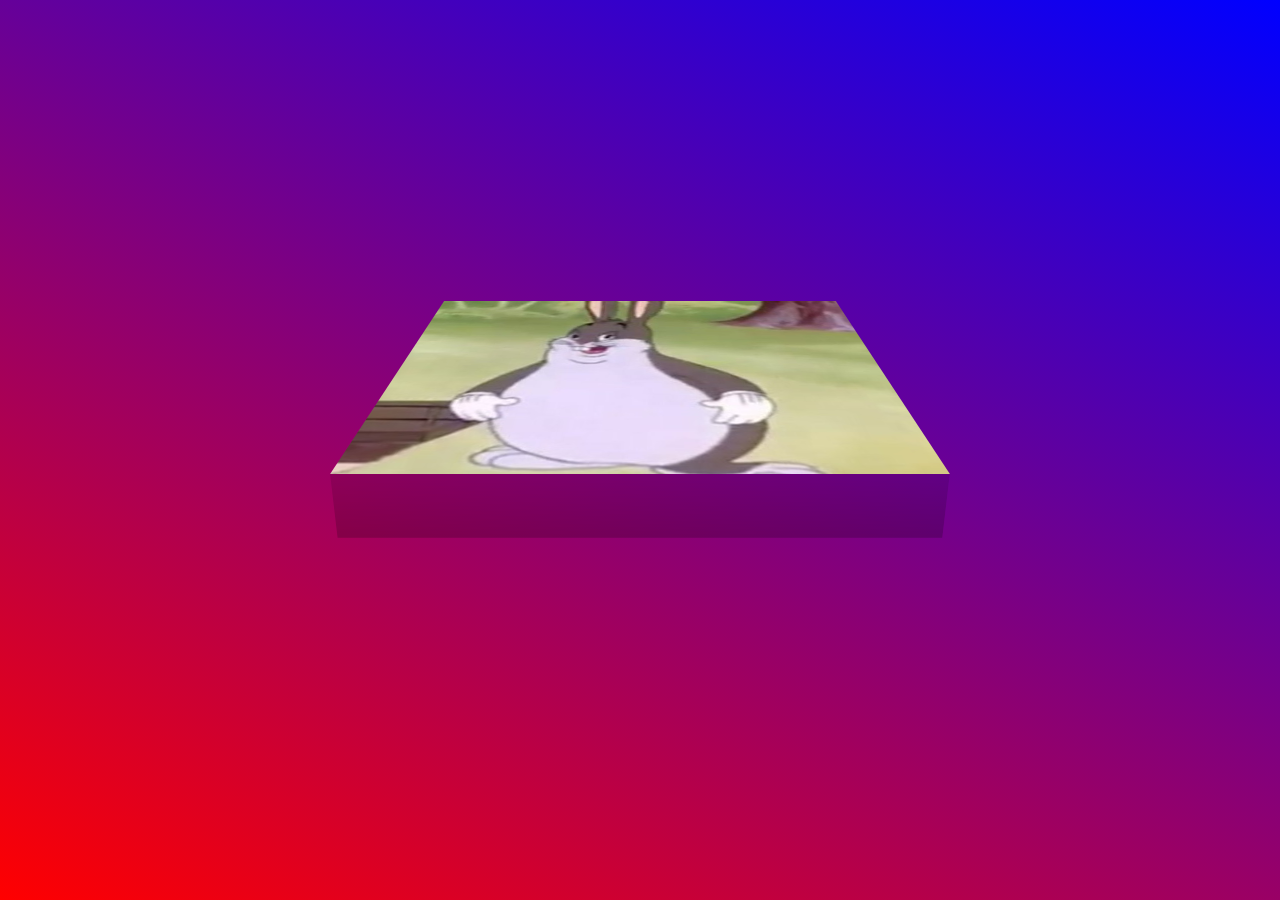
<file: index.html>
<html>
    <head>
        <link rel="stylesheet" href="index.css">

		<title>
            mh
		</title>

        <link rel="preconnect" href="https://fonts.googleapis.com">
        <link rel="preconnect" href="https://fonts.gstatic.com" crossorigin>
        <link href="https://fonts.googleapis.com/css2?family=Bakbak+One&display=swap" rel="stylesheet">
        <link href="https://fonts.googleapis.com/css2?family=Roboto&display=swap" rel="stylesheet">

        <script src="https://cdnjs.cloudflare.com/ajax/libs/jquery/3.6.0/jquery.min.js" integrity="sha512-894YE6QWD5I59HgZOGReFYm4dnWc1Qt5NtvYSaNcOP+u1T9qYdvdihz0PPSiiqn/+/3e7Jo4EaG7TubfWGUrMQ==" crossorigin="anonymous" referrerpolicy="no-referrer"></script>
        <script>
          
        </script>
        

    </head>
    <body>
        

        <div class ="jaa"> </div>
     
       <div class="ja"></div>


    
        <!-- <a href="https://opensea.io/assets/0x495f947276749ce646f68ac8c248420045cb7b5e/47026840214959268268901414111331207236682570440645319777487607516018904137729">
            <img class="animate" id="main-image" src="mhmh-nft-website-image/nft-pixeldoge.png" alt="ERROR"> 

        </a> -->
        
    
  <div class = "row">
    <div class = "tdimension">
      <a href = "#">
      </a>
  </div>
   </div>
 
<br><br><br><br><br>
</file>
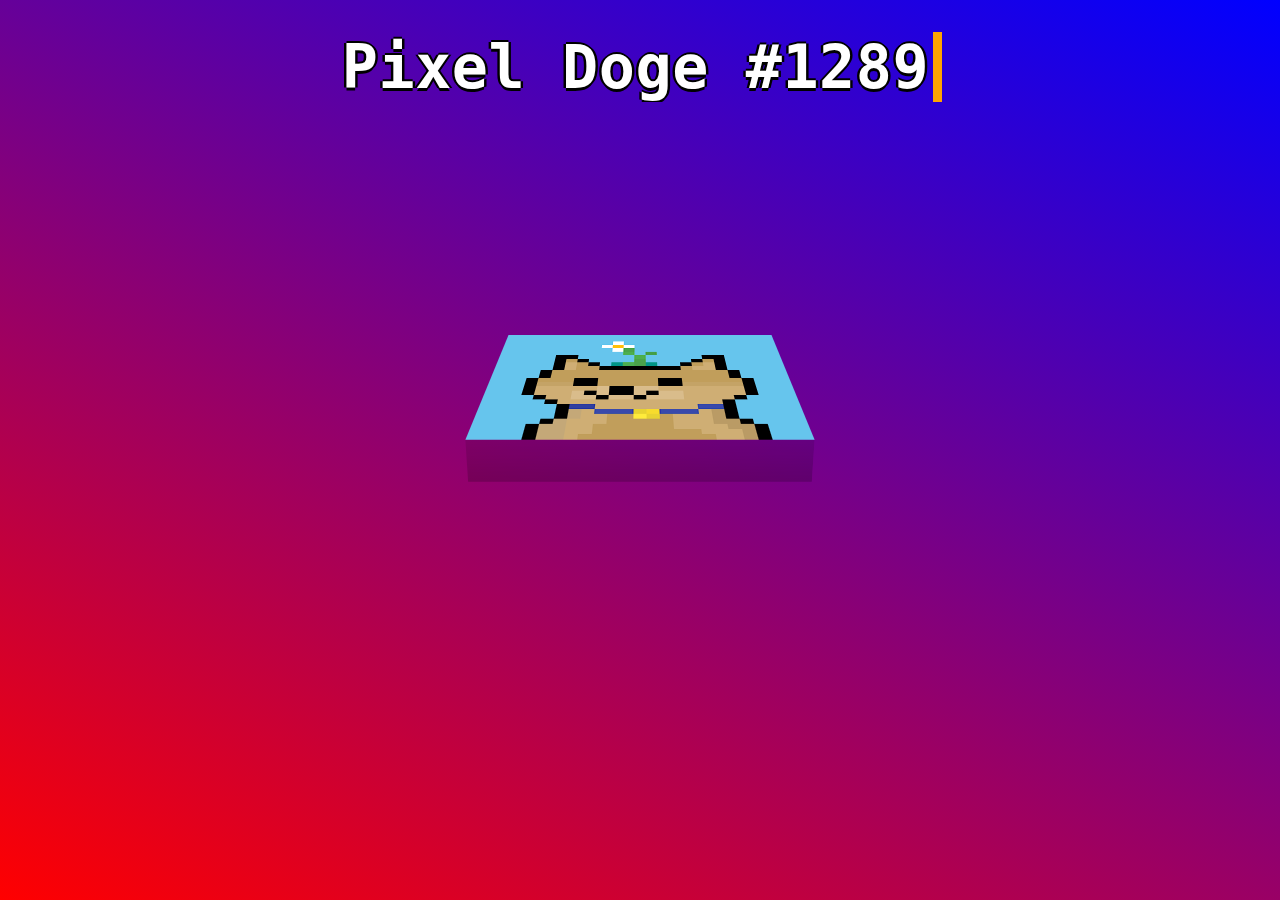
<file: mhmh-nft-website.html>
<html>
    <head>
        <link rel="stylesheet" href="mhmh-nft-website.css">

		<title>
            mh
		</title>

        <link rel="preconnect" href="https://fonts.googleapis.com">
        <link rel="preconnect" href="https://fonts.gstatic.com" crossorigin>
        <link href="https://fonts.googleapis.com/css2?family=Bakbak+One&display=swap" rel="stylesheet">
        <link href="https://fonts.googleapis.com/css2?family=Roboto&display=swap" rel="stylesheet">

        <script src="https://cdnjs.cloudflare.com/ajax/libs/jquery/3.6.0/jquery.min.js" integrity="sha512-894YE6QWD5I59HgZOGReFYm4dnWc1Qt5NtvYSaNcOP+u1T9qYdvdihz0PPSiiqn/+/3e7Jo4EaG7TubfWGUrMQ==" crossorigin="anonymous" referrerpolicy="no-referrer"></script>
        <script>
          
        </script>
        

    </head>
    <body>
        

        <div class ="jaa"> </div>
        <h1 class = "typewriter" id = "main-header"> Pixel Doge #1289</h1>

       <div class="ja"></div>


    
        <!-- <a href="https://opensea.io/assets/0x495f947276749ce646f68ac8c248420045cb7b5e/47026840214959268268901414111331207236682570440645319777487607516018904137729">
            <img class="animate" id="main-image" src="mhmh-nft-website-image/nft-pixeldoge.png" alt="ERROR"> 

        </a> -->
        
    
  <div class = "row">
    <div class = "tdimension">
      <a href = "#">
      </a>
  </div>
   </div>
 
    </body>
</html>
</file>
<file: index.css>
@import url(https://fonts.googleapis.com/css?family=Anonymous+Pro);
@import url('https://fonts.googleapis.com/css2?family=Roboto&display=swap');





body {
    background-image: linear-gradient(25deg, red, blue);

}

.ja {
    margin-top: 8rem;
}


.jaa {
    margin-top: 3rem;
}


#main-header { 
    
    color: white;
   
    text-align: center;

    width: 59rem;


    /* 1 pixel black shadow to left, top, right and bottom */
    text-shadow: -2.5px 0 black, 0 2.5px black, 2.5px 0 black, 0 -2.5px black;

    font-family: monospace ; color: rgb(255, 255, 255);
    font-size: 6rem;
}

#main-image {

    display: block;

    margin-left: auto;
    margin-right: auto;
    margin-bottom: 15em;

    width: 35%;

    -webkit-transition: -webkit-transform 0.7s;
    transition: transform 0.7s;

}










        /* image */
        .tdimension {
        width: 30rem;
        height: 30rem;
     
           
        margin: auto;
            perspective: 1000px;
            }

        .tdimension a {
            display: block;
            width: 100%;
            height: 100%;
            background: url("big_chungu copy.jpg");
            background-size: cover;
            transform-style: preserve-3d;
            transform: rotateX(70deg);
            transition: all 0.8s; }

        .tdimension:hover a {
            transform: rotateX(10deg);  
        } 

        .tdimension a:after {
            content: '';
            position: absolute;
            left: 0;
            bottom: 0;
            width: 100%;
            height: 3.5rem;
            background: linear-gradient(rgba(0, 0, 0, 0.2), rgba(0, 0, 0, 0.1));    
            transform: rotateX(90deg);
            transform-origin: bottom;
        }

/* type effect */
/*
.typewriter  {
    overflow: hidden; /* Ensures the content is not revealed until the animation */
    border-right: 0.8rem solid orange; /* The typwriter cursor */
    white-space: nowrap; /* Keeps the content on a single line */
    margin: 0 auto; /* Gives that scrolling effect as the typing happens */
    letter-spacing: 0.01rem; /* Adjust as needed */
    animation: 
      typing 2.5s steps(40, end),
      blink-caret .75s step-end infinite;
   }
  
  /* The typing effect */
  @keyframes typing {
    from { width: 0 }
    to { width: 59rem }
  }
  
  /* The typewriter cursor effect */
  @keyframes blink-caret {
    from, to { border-color: transparent }
    50% { border-color: gainsboro }
  } */
</file>
<file: mhmh-nft-website.css>
@import url(https://fonts.googleapis.com/css?family=Anonymous+Pro);
@import url('https://fonts.googleapis.com/css2?family=Roboto&display=swap');





body {
    background-image: linear-gradient(25deg, red, blue);

}

.ja {
    margin-top: 8em;
}


.jaa {
    margin-top: 2em;
}


#main-header { 
    
    color: white;
   
    text-align: center;

    width: 47%;


    /* 1 pixel black shadow to left, top, right and bottom */
    text-shadow: -2.5px 0 black, 0 2.5px black, 2.5px 0 black, 0 -2.5px black;

    font-family: monospace ; color: rgb(255, 255, 255);
    font-size: 60px;
}

#main-image {

    display: block;

    margin-top: 400em;

    margin-left: auto;
    margin-right: auto;
    margin-bottom: 15em;

    width: 35%;

    -webkit-transition: -webkit-transform 0.7s;
    transition: transform 0.7s;

}








/* #main-image:hover {
    -webkit-transform: scale(1.3) rotate(0.01deg);
        transform: scale(1.3) rotate(0.01deg);
       
    } */

        /* image */
        .tdimension {
            width: 300px;
            height: 300px;
            margin: 20px auto 40px auto;
            perspective: 1000px;
            }

        .tdimension a {
            display: block;
            width: 100%;
            height: 100%;
            background: url("pixeldogenft.png");
            background-size: cover;
            transform-style: preserve-3d;
            transform: rotateX(70deg);
            transition: all 0.8s; }

        .tdimension:hover a {
            transform: rotateX(10deg);  
        } 

        .tdimension a:after {
            content: '';
            position: absolute;
            left: 0;
            bottom: 0;
            width: 100%;
            height: 40px;
            background: linear-gradient(rgba(0, 0, 0, 0.2), rgba(0, 0, 0, 0.1));    
            transform: rotateX(90deg);
            transform-origin: bottom;
        }

/* type effect */

.typewriter  {
    overflow: hidden; /* Ensures the content is not revealed until the animation */
    border-right: .15em solid orange; /* The typwriter cursor */
    white-space: nowrap; /* Keeps the content on a single line */
    margin: 0 auto; /* Gives that scrolling effect as the typing happens */
    letter-spacing: 0.01em; /* Adjust as needed */
    animation: 
      typing 2.5s steps(40, end),
      blink-caret .75s step-end infinite;
   }
  
  /* The typing effect */
  @keyframes typing {
    from { width: 0 }
    to { width: 48% }
  }
  
  /* The typewriter cursor effect */
  @keyframes blink-caret {
    from, to { border-color: transparent }
    50% { border-color: gainsboro }
  }
</file>
